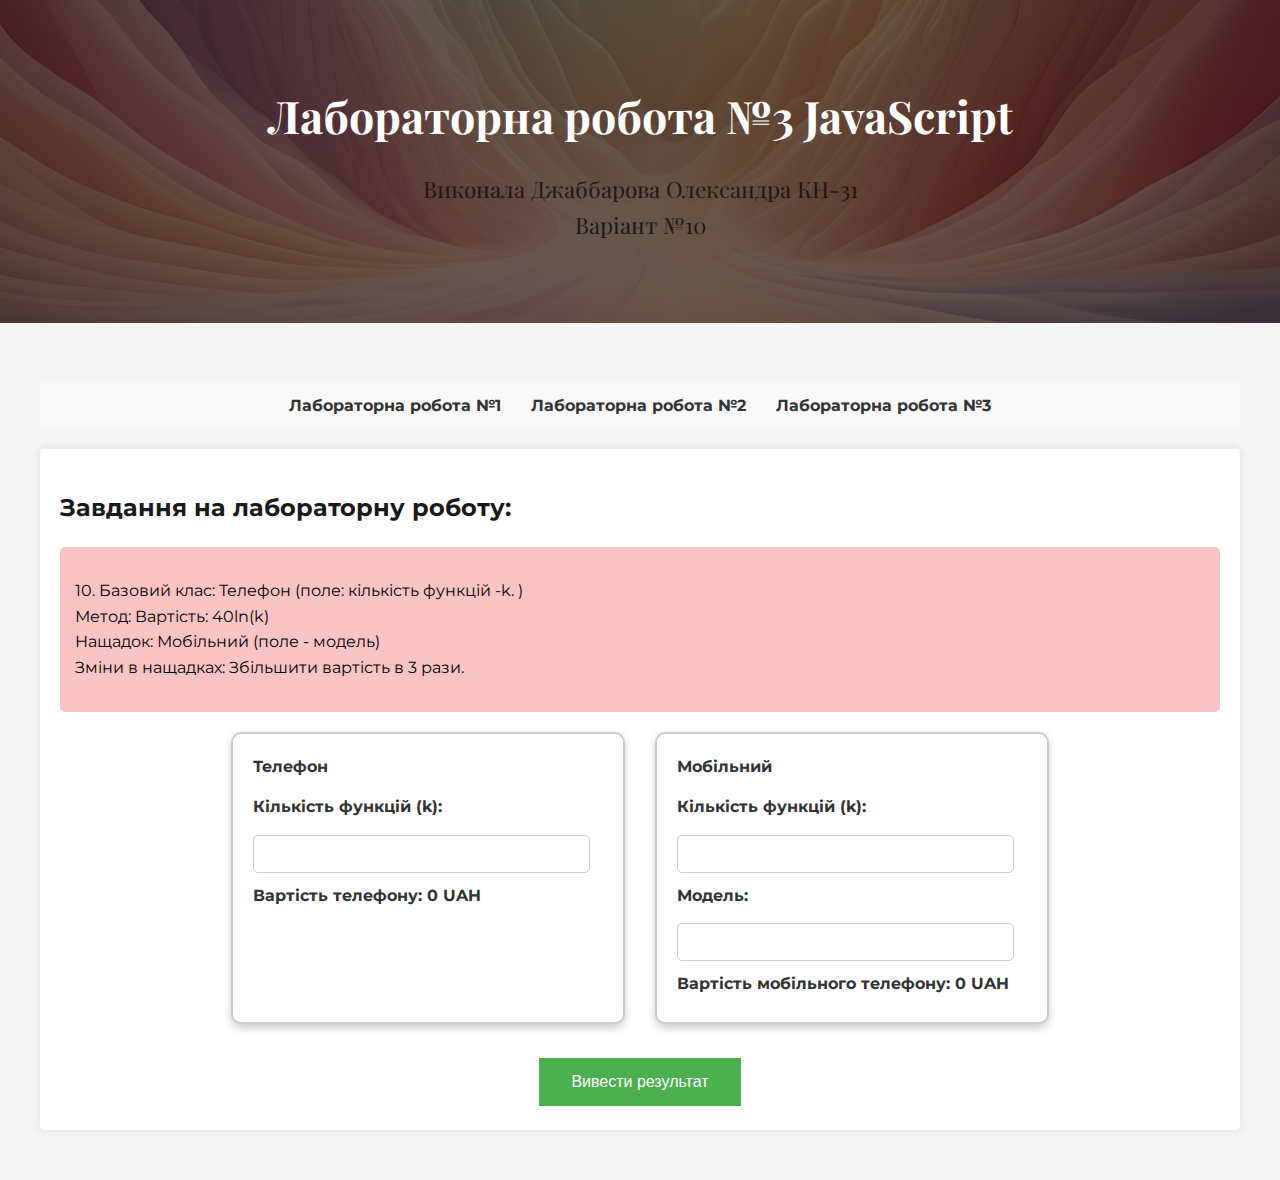
<file: index.html>
<!DOCTYPE html>
<html lang="en">
<head>
    <meta charset="UTF-8">
    <meta name="viewport" content="width=device-width, initial-scale=1.0">
    <title>Лабораторна робота №3 JavaScript</title>
    <link type="text/css" rel="stylesheet" href="css/style.css">
</head>
<body>
    <header class="header">
        <div class="header-content">
            <h1>Лабораторна робота №3 JavaScript</h1>
            <h2>Виконала Джаббарова Олександра КН-31</h2>
            <h2>Варіант №10</h2>
        </div>
    </header>

    <main>
        <nav class="menu">
            <ul>
                <li><a href="lab1.html">Лабораторна робота №1</a></li>
                <li><a href="lab2.html">Лабораторна робота №2</a></li>
                <li><a href="index.html">Лабораторна робота №3</a></li>
            </ul>
        </nav>
        <section id="lab3">
            <h2>Завдання на лабораторну роботу:</h2>
            <div class="p">
                <p>10. Базовий клас: Телефон (поле: кількість функцій -k. )
                    <br>Метод: Вартість: 40ln(k)
                    <br>Нащадок: Мобільний (поле - модель)
                    <br>Зміни в нащадках: Збільшити вартість в 3 рази.
                </p>
            </div>
            <div class="container">
                <div class="frame">
                    <div class="inner-frame">
                        <div class="text">Телефон</div>
                        <div class="text">Кількість функцій (k):</div>
                        <input type="number" id="functionCount" />
                        <div class="text" id="cost">Вартість телефону: 0 UAH</div>
                    </div>
                </div>
                
                <div class="frame">
                    <div class="inner-frame">
                        <div class="text">Мобільний</div>
                        <div class="text">Кількість функцій (k):</div>
                        <input type="number" id="mobileFunctionCount" />
                        <div class="text">Модель:</div>
                        <input type="text" id="model" />
                        <div class="text" id="mobileCost">Вартість мобільного телефону: 0 UAH</div>
                    </div>
                </div>                
            </div>
            <div class="button-container">
                <button class="button" id="calculateCostBtn">Вивести результат</button>
            </div>
        </section>
    </main>
    <script src="script3.js"></script>
</body>
</html>
</file>
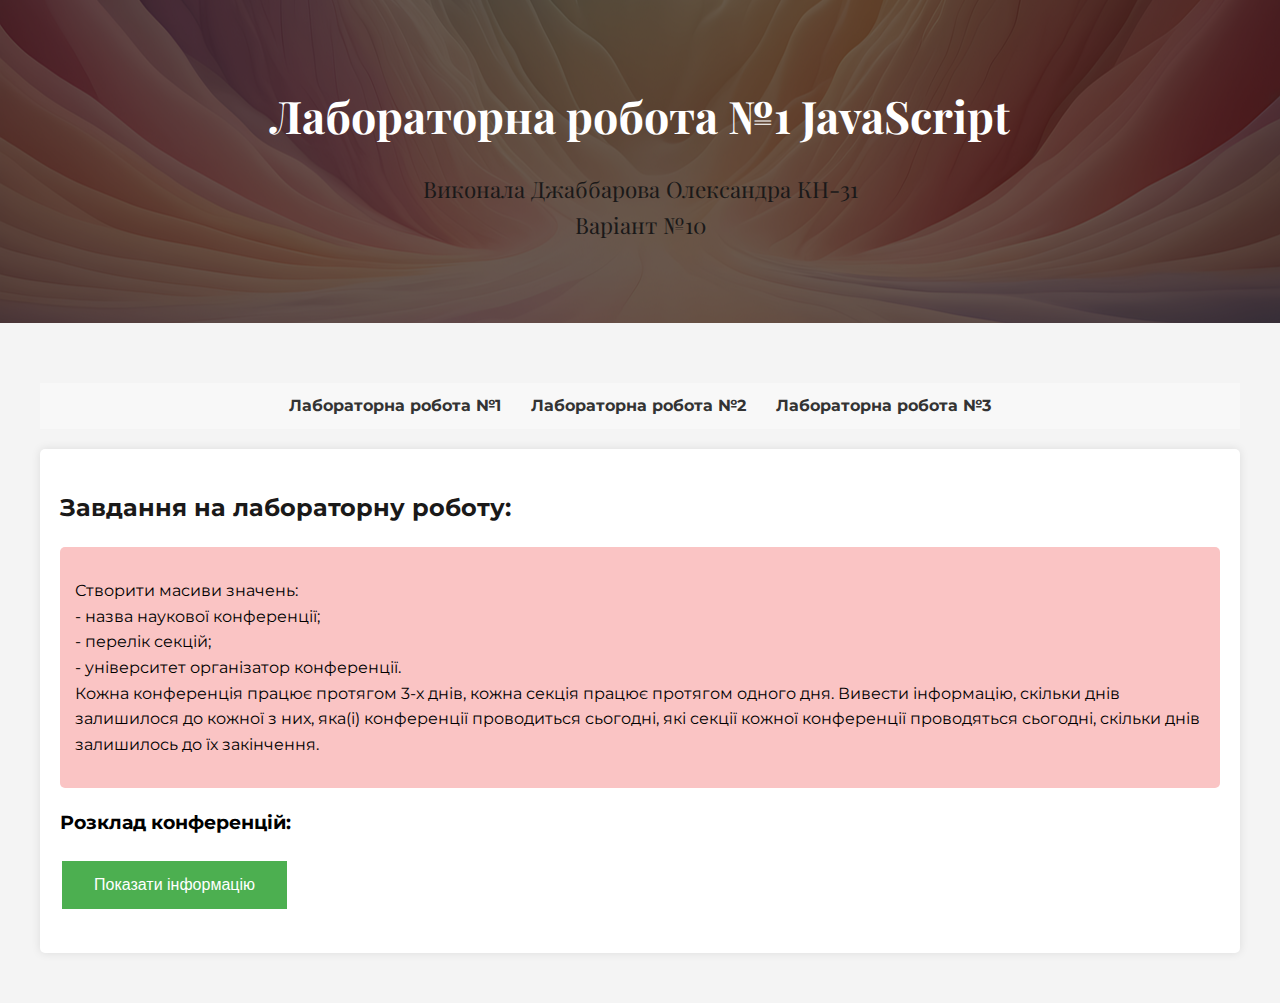
<file: lab1.html>
<!DOCTYPE html>
<html lang="en">
<head>
    <meta charset="UTF-8">
    <meta name="viewport" content="width=device-width, initial-scale=1.0">
    <title>Лабораторна робота №1 JavaScript</title>
    <link type="text/css" rel="stylesheet" href="css/style.css">
</head>
<body>
    <header class="header">
        <div class="header-content">
            <h1>Лабораторна робота №1 JavaScript</h1>
            <h2>Виконала Джаббарова Олександра КН-31</h2>
            <h2>Варіант №10</h2>
        </div>
    </header>

    <main>
        <nav class="menu">
            <ul>
                <li><a href="lab1.html">Лабораторна робота №1</a></li>
                <li><a href="lab2.html">Лабораторна робота №2</a></li>
                <li><a href="index.html">Лабораторна робота №3</a></li>
            </ul>
        </nav>
        <section id="lab1">
            <h2>Завдання на лабораторну роботу:</h2>
            <div class="p">
                <p>Створити масиви значень: <br>- назва наукової конференції; <br>- перелік секцій; <br>- університет організатор конференції.
                <br>Кожна конференція працює протягом 3-х днів, кожна секція працює протягом одного дня. Вивести інформацію, скільки днів залишилося до кожної
                з них, яка(і) конференції проводиться сьогодні, які секції кожної конференції проводяться сьогодні, скільки днів залишилось до їх закінчення.</p>
            </div>
            
            <h3>Розклад конференцій:</h3>
            <button class="button" id="showConferenceInfoBtn">Показати інформацію</button>

            <div id="conference-info" class="conference-info">
            </div>
        </section>
    </main>
    <script src="script1.js"></script> 
</body>
</html>
</file>
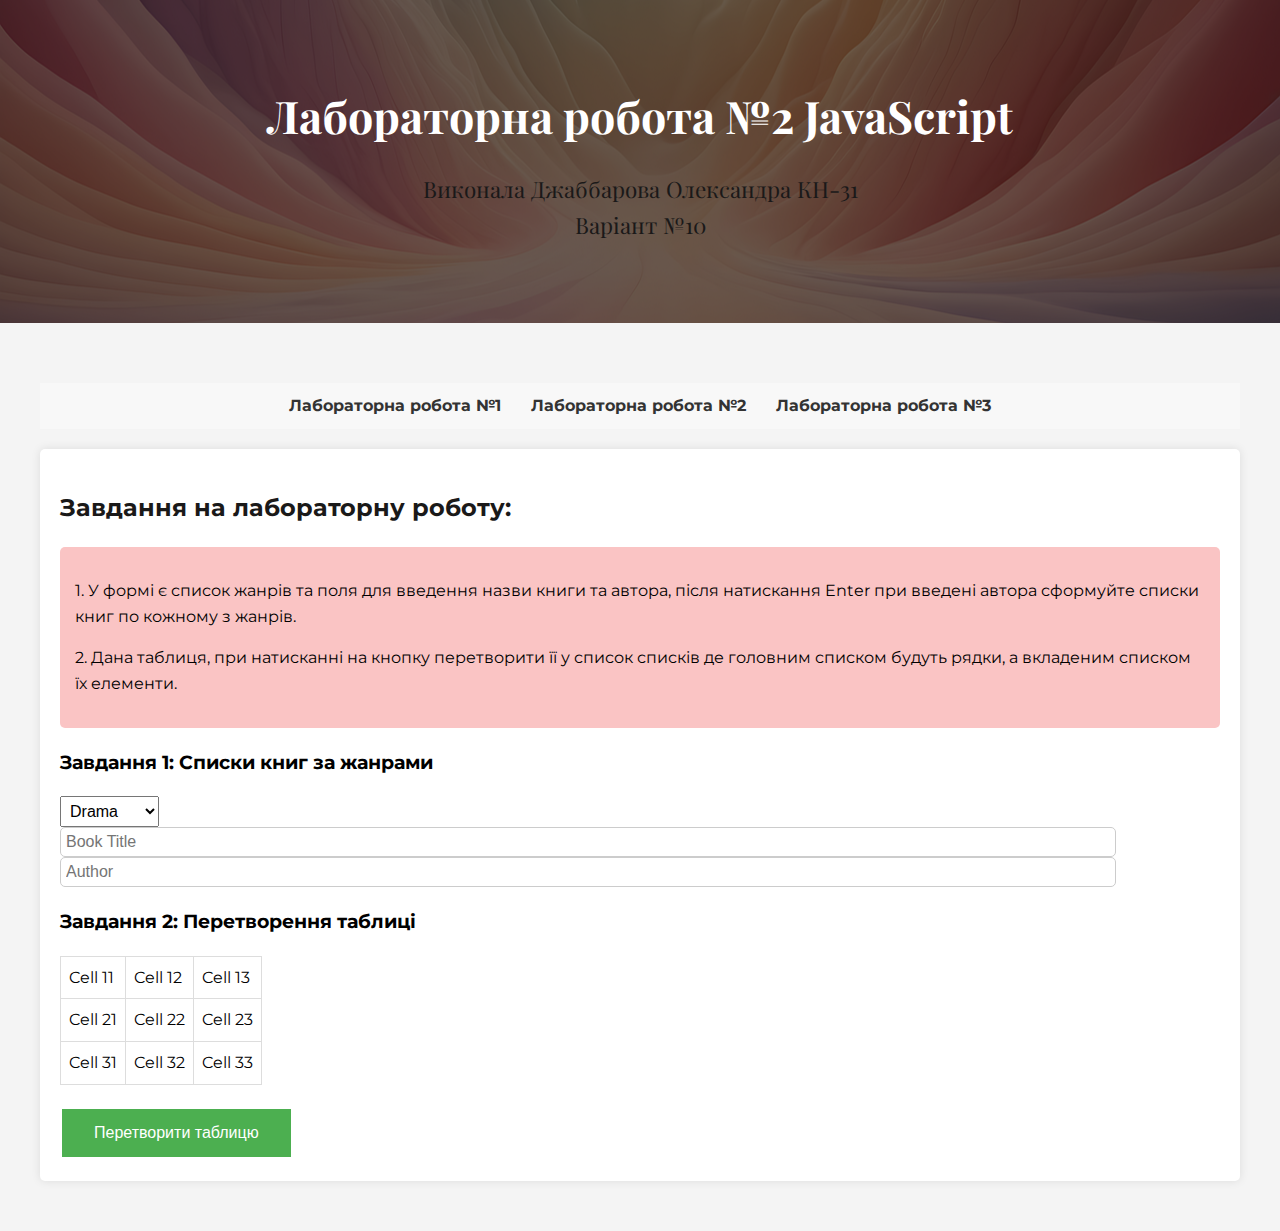
<file: lab2.html>
<!DOCTYPE html>
<html lang="en">
<head>
    <meta charset="UTF-8">
    <meta name="viewport" content="width=device-width, initial-scale=1.0">
    <title>Лабораторна робота №2 JavaScript</title>
    <link type="text/css" rel="stylesheet" href="css/style.css">
</head>
<body>
    <header class="header">
        <div class="header-content">
            <h1>Лабораторна робота №2 JavaScript</h1>
            <h2>Виконала Джаббарова Олександра КН-31</h2>
            <h2>Варіант №10</h2>
        </div>
    </header>

    <main>
        <nav class="menu">
            <ul>
                <li><a href="lab1.html">Лабораторна робота №1</a></li>
                <li><a href="lab2.html">Лабораторна робота №2</a></li>
                <li><a href="index.html">Лабораторна робота №3</a></li>
            </ul>
        </nav>
        <section id="lab2">
            <h2>Завдання на лабораторну роботу:</h2>
            <div class="p">
                <p>1. У формі є список жанрів та поля для введення назви книги та автора,
                    після натискання Enter при введені автора сформуйте списки книг по кожному
                    з жанрів.</p>
                <p>2. Дана таблиця, при натисканні на кнопку перетворити її у список списків де головним списком будуть рядки, а вкладеним списком їх елементи.</p>
            </div>
            
            <h3>Завдання 1: Списки книг за жанрами</h3>
            <form id="bookForm">
                <select id="genreSelect">
                    <option value="drama">Drama</option>
                    <option value="fantasy">Fantasy</option>
                    <option value="science">Science</option>
                    <option value="detective">Detective</option>
                </select>
                <input type="text" id="bookTitle" placeholder="Book Title" required>
                <input type="text" id="bookAuthor" placeholder="Author" required>
            </form>
            <div id="bookLists"></div>

            <h3>Завдання 2: Перетворення таблиці</h3>
            <table id="dataTable">
                <tr>
                    <td>Cell 11</td>
                    <td>Cell 12</td>
                    <td>Cell 13</td>
                </tr>
                <tr>
                    <td>Cell 21</td>
                    <td>Cell 22</td>
                    <td>Cell 23</td>
                </tr>
                <tr>
                    <td>Cell 31</td>
                    <td>Cell 32</td>
                    <td>Cell 33</td>
                </tr>
            </table>
            <button class="button" id="convertTableBtn">Перетворити таблицю</button>
            <div id="listContainer"></div>
        </section>
    </main>
    <script src="script2.js"></script> 
</body>
</html>
</file>
<file: css/style.css>
@import url(header.css);
@import url(menu.css);
@import url('https://fonts.googleapis.com/css2?family=Playfair+Display:ital,wght@0,400..900;1,400..900&family=Montserrat:ital,wght@0,100..900;1,100..900&display=swap');

body {
    font-family: 'Montserrat', sans-serif;
    line-height: 1.6;
    margin: 0;
    padding: 0;
    background-color: #f4f4f4;
}

main {
    max-width: 1200px;
    margin: 0 auto;
    padding: 20px;
}

section {
    background-color: white;
    margin-bottom: 30px;
    padding: 20px;
    border-radius: 5px;
    box-shadow: 0 0 10px rgba(0, 0, 0, 0.1);
}

h2 {
    color: #1a1919;
}

.p {
    background-color: rgb(250, 196, 196);
    padding: 15px;
    border-radius: 5px;
    margin-bottom: 20px;
}

.button {
    background-color: #4CAF50;
    border: none;
    color: white;
    padding: 15px 32px;
    text-align: center;
    text-decoration: none;
    display: inline-block;
    font-size: 16px;
    margin: 4px 2px;
    cursor: pointer;
    transition: background-color 0.3s;
}

.button:hover {
    background-color: #3b893f;
}

.conference-info {
    margin-top: 20px;
    display: flex;
    flex-wrap: wrap;
    gap: 20px;
}

.conference-block {
    background-color: #f9f9f9;
    border: 1px solid #ddd;
    border-radius: 5px;
    padding: 20px;
    width: calc(50% - 10px);
    box-shadow: 0 2px 5px rgba(0,0,0,0.1);
    position: relative;
}

.conference-block.active {
    border-color: #4CAF50;
    box-shadow: 0 0 10px rgba(76, 175, 80, 0.5);
}

.conference-block h4 {
    margin-top: 0;
    color: #4CAF50;
}

.conference-block p {
    margin: 5px 0;
}

.conference-block ul {
    padding-left: 20px;
}

.active-section {
    font-weight: bold;
    color: #4CAF50;
}

@media (max-width: 768px) {
    .conference-block {
        width: 100%;
    }
}

#bookForm {
    margin-bottom: 20px;
}

#bookForm select,
#bookForm input {
    margin-right: 10px;
    padding: 5px;
    font-size: 16px;
}

#bookLists {
    margin-top: 20px;
}

#bookLists h4 {
    margin-top: 15px;
    margin-bottom: 5px;
    color: #4CAF50;
}

#bookLists ul {
    list-style-type: none;
    padding-left: 20px;
}

#dataTable {
    border-collapse: collapse;
    margin-bottom: 20px;
}

#dataTable td {
    border: 1px solid #ddd;
    padding: 8px;
}

#listContainer ol {
    padding-left: 20px;
}

#listContainer ul {
    list-style-type: none;
    padding-left: 20px;
}

.container {
    display: flex; 
    justify-content: center; 
    gap: 30px; 
    margin-bottom: 30px; 
}

.frame {
    flex: 1; 
    max-width: 350px; 
    max-height: 600px;
    background-color: #fff;
    padding: 20px;
    border: 2px solid #ccc;
    border-radius: 10px;
    box-shadow: 0 4px 8px rgba(0, 0, 0, 0.2);
    position: relative;
}

.inner-frame {
    display: flex;
    flex-direction: column; 
    gap: 10px; 
}

.text {
    font-size: 16px;
    font-weight: bold;
    color: #333;
    margin-bottom: 5px;
}

input[type="number"], input[type="text"] {
    width: 90%;
    padding: 10px;
    border: 1px solid #ccc;
    border-radius: 5px;
    font-size: 14px;
}

.button-container {
    display: flex;
    justify-content: center; 
    margin-top: 30px; 
}
</file>
